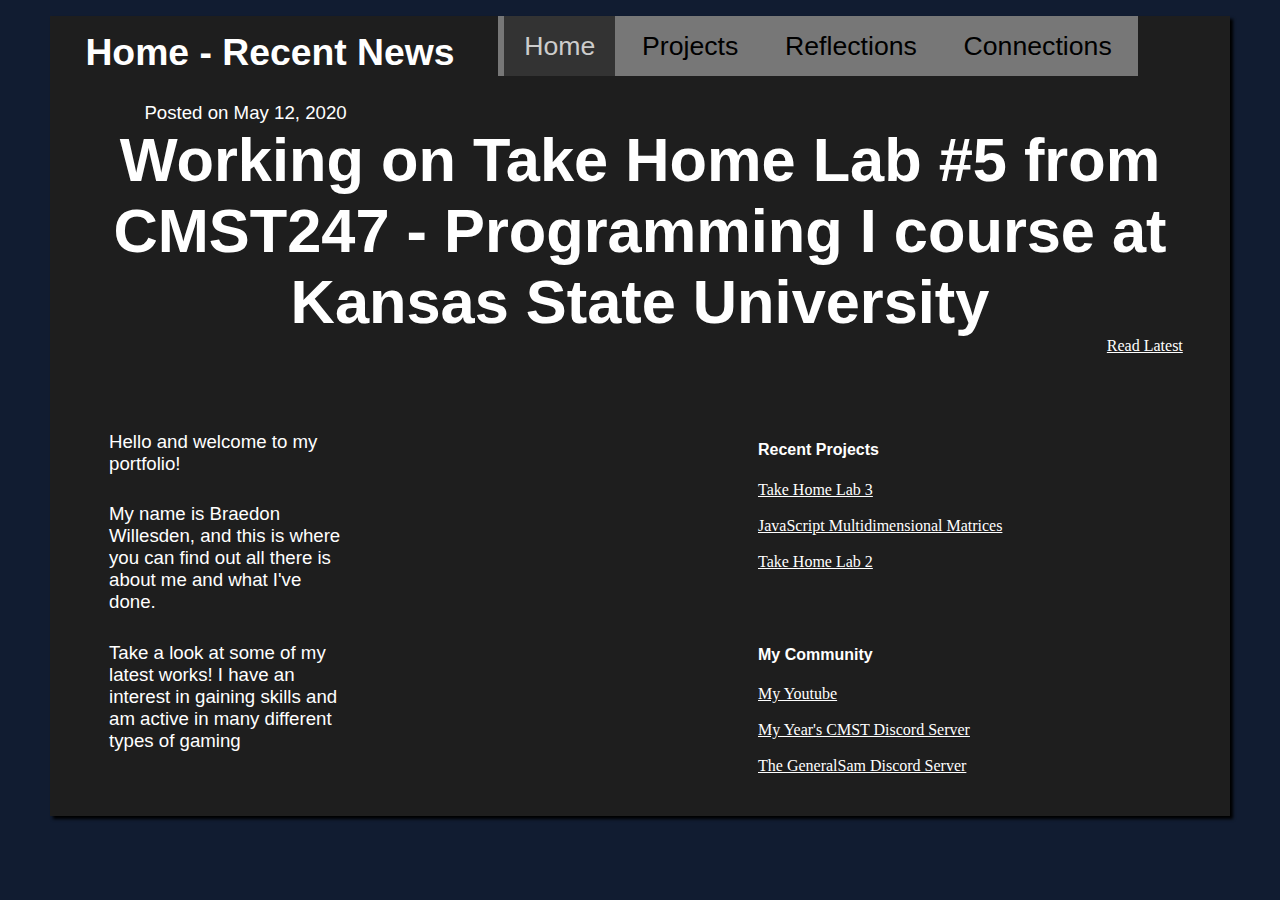
<file: index.html>
<!DOCTYPE html>
<html>
  <head>
    <meta charset="utf-8">
    <link rel="stylesheet" href="style.css">
    <meta name="viewport" content="width=device-width">
    <style>
      p { 
        color: #FFFFFF;
        font-family: "Helvetica", sans-serif;
        font-size: 14pt;
        padding-left: 10%;
        padding-right: 8px;
        padding-top: 10px;
        max-width: 40%
      }
    </style>
    <title>Home - Latest</title>
  </head>
  <body>
    <nav>   
    <a href="index.html" id="active">Home</a>
    <a href="projects.html">Projects</a>
    <a href="reflection-a.html">Reflections</a>
    <a href="connections.html">Connections</a>
    </nav>
    <h1 id="title">Home - Recent News</h1>
    &nbsp;
    <p id="recentdate">Posted on May 12, 2020
    <h1 id="heading">Working on Take Home Lab #5 from CMST247 - Programming I course at Kansas State University</h1>
    <a href="projects.html" id="latest">Read Latest</a>
    <div id="welcome">
    <p>Hello and welcome to my portfolio!</p>

    <p>My name is Braedon Willesden, and this is where you can find out all there is about me and what I've done.</p>
  
    <p>Take a look at some of my latest works! I have an interest in gaining skills and am active in many different types of gaming</p>
    </div>
    <div id="about">
    <h4>Recent Projects</h4>
    <a href="https://Lab-3.blwillesden.repl.co" id="link">Take Home Lab 3</a>
    <br><br>
    <a href="https://Lab-3.blwillesden.repl.co" id="link">JavaScript Multidimensional Matrices</a></span>
    <br><br>
    <a href="https://Lab-3.blwillesden.repl.co" id="link">Take Home Lab 2</a>
    <br><br><br><br>
    <h4>My Community</h4>
    <a href="https://www.youtube.com/channel/UCRJD_ufEpd9-82ZLKT1Mzvw/" id="link">My Youtube</a>
    <br><br>
    <a href="https://discordapp.com/channels/616713744231432192/616713744231432194" id="link">My Year's CMST Discord Server</a>
    <br><br>
    <a href="https://discordapp.com/channels/294521277941678080/539977390084849665" id="link">The GeneralSam Discord Server</a>
    
    </div>
  </body>
</html>
</file>
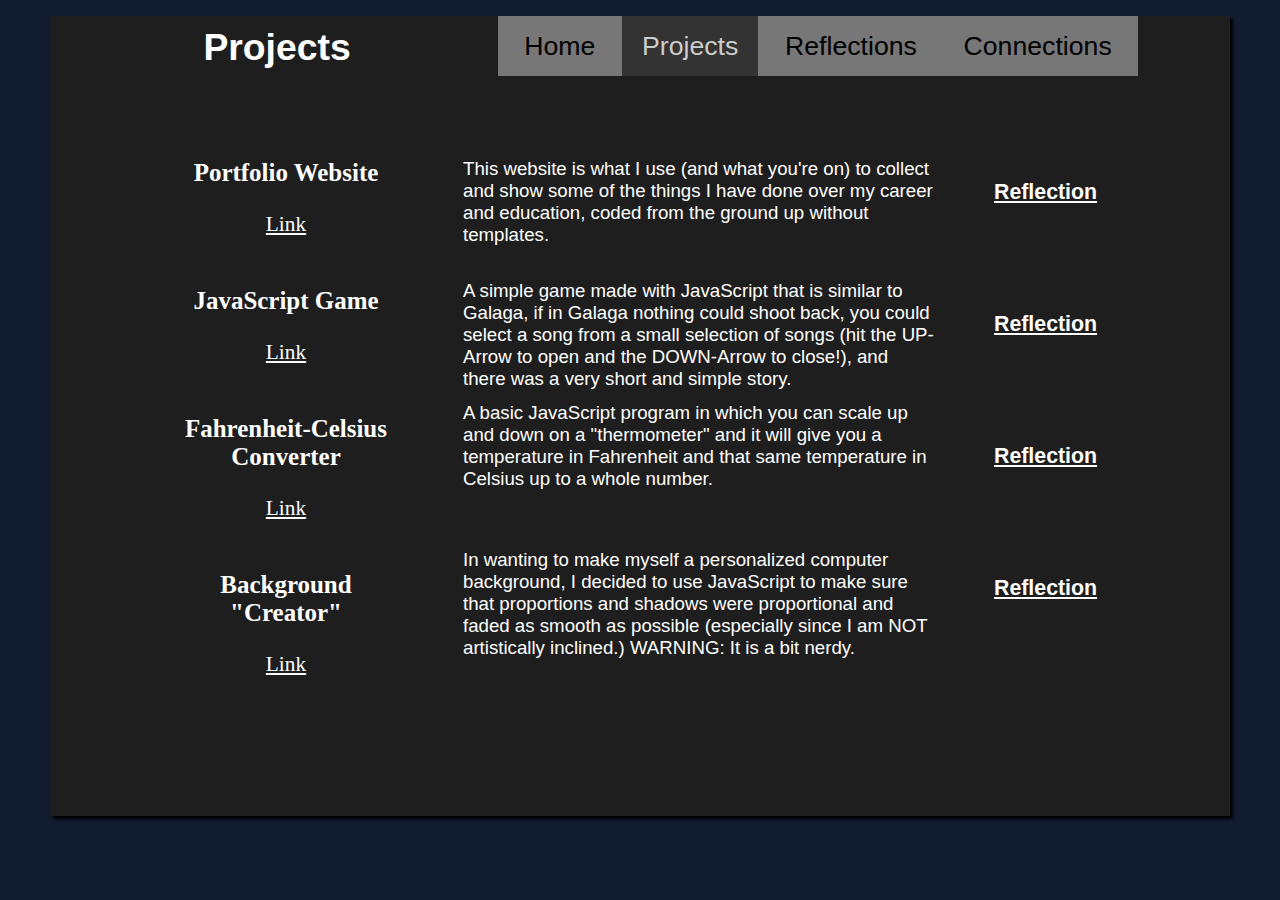
<file: projects.html>
<!DOCTYPE html>
<html>
  <head>
    <meta charset="utf-8">
    <link rel="stylesheet" href="style.css">
    <meta name="viewport" content="width=device-width">
    <style>
      #title {
        text-align: left;
        padding-left: 13%;
        padding-top: 10px;
      }
      p {
        color: #FFFFFF;
        font-family: "Helvetica", sans-serif;
        margin-right: 0;
        margin-top: 0;
        margin-bottom: 0;
        font-size: 14pt;
        height: 75px;;
        width: 100%;
        padding-bottom: 5%;
        padding-top: 5%;
      }
      a {
        color: #FFFFFF;
        text-decoration: underline;
      }
    </style>
    <title>Projects</title>
  </head>
  <body>
    <nav>   
    <a href="index.html">Home</a>
    <a href="projects.html" id="active">Projects</a>
    <a href="reflection-a.html">Reflections</a>
    <a href="connections.html">Connections</a>
    </nav>
    <h1 id="title">Projects</h1>
    &nbsp;
    <div id="projectnames">
      <h3>Portfolio Website</h3>
      <a href="index.html">Link</a>
      <br><br>
      <h3>JavaScript Game</h3>
      <a href="https://editor.p5js.org/blwillesden/full/gPY_ivd1M" target="_blank">Link</a>
      <br><br>
      <h3>Fahrenheit-Celsius Converter</h3>
      <a href="https://editor.p5js.org/blwillesden/full/5tPYqWPPl" target="_blank">Link</a>
      <br><br>
      <h3>Background "Creator"</h3>
      <a href="https://editor.p5js.org/blwillesden/sketches/oxzLOW-NN" target="_blank">Link</a>
      <br><br>
    </div>
    <div id="projectdesc">
      <p>This website is what I use (and what you're on) to collect and show some of the things I have done over my career and education, coded from the ground up without templates.</p>
      <p>A simple game made with JavaScript that is similar to Galaga, if in Galaga nothing could shoot back, you could select a song from a small selection of songs (hit the UP-Arrow to open and the DOWN-Arrow to close!), and there was a very short and simple story.</p>
      <p>A basic JavaScript program in which you can scale up and down on a "thermometer" and it will give you a temperature in Fahrenheit and that same temperature in Celsius up to a whole number.</p>
      <br>
      <p>In wanting to make myself a personalized computer background, I decided to use JavaScript to make sure that proportions and shadows were proportional and faded as smooth as possible (especially since I am NOT artistically inclined.) WARNING: It is a bit nerdy.</p>
    </div>
    <div id="reflections">
      <a href="reflection-a.html"><h4>Reflection</h4></a>
      <br><br>
      <a href="reflection-b.html"><h4>Reflection</h4></a>
      <br><br>
      <a href="reflection-c.html"><h4>Reflection</h4></a>
      <br><br>
      <a href="reflection-d.html"><h4>Reflection</h4></a>
      <br><br>
    </div>
      
    </div>
  </body>
</html>
</file>
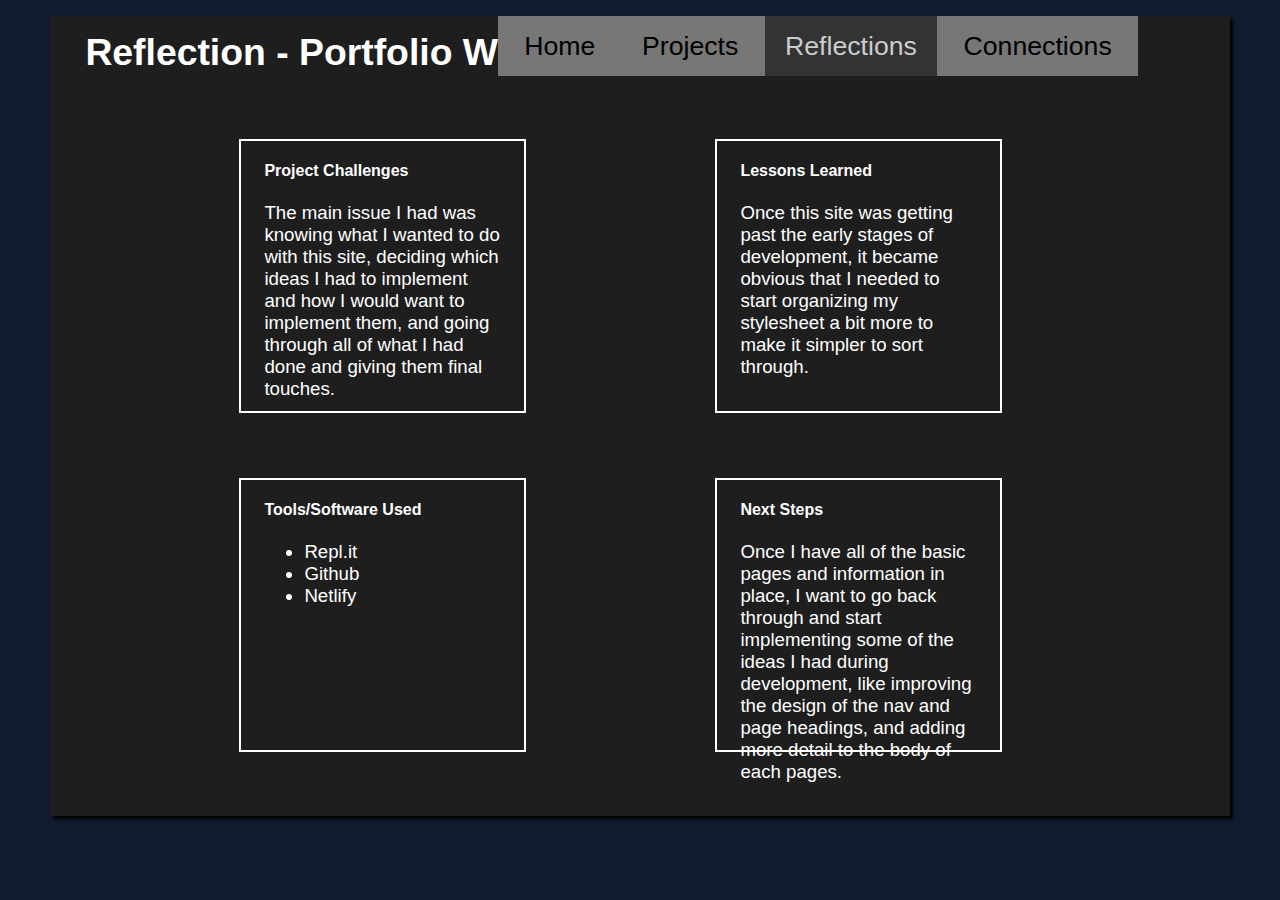
<file: reflection-a.html>
<!DOCTYPE html>
<html>
  <head>
    <meta charset="utf-8">
    <link rel="stylesheet" href="style.css">
    <meta name="viewport" content="width=device-width">
    <style>
      p { 
        color: #FFFFFF;
        font-family: "Helvetica", sans-serif;
        font-size: 14pt;
      }
      li {
       color: #FFFFFF;
       font-family: "Helvetica", sans-serif;
       font-size: 14pt;
      }
      div {
        height: 270px;
      }
    </style>
    <title>Reflection - Portfolio Website</title>
  </head>
  <body>
    <nav>   
    <a href="index.html">Home</a>
    <a href="projects.html">Projects</a>
    <a href="reflect.html" id="active">Reflections</a>
    <a href="connections.html">Connections</a>
    </nav>
    <h1 id="title">Reflection - Portfolio Website</h1>
    &nbsp;
    <div id="block">
      <h4>Project Challenges</h4>
      <p>The main issue I had was knowing what I wanted to do with this site, deciding which ideas I had to implement and how I would want to implement them, and going through all of what I had done and giving them final touches.</p>
    </div>
    <div id="block">
      <h4>Lessons Learned</h4>
      <p>Once this site was getting past the early stages of development, it became obvious that I needed to start organizing my stylesheet a bit more to make it simpler to sort through.</p>
      <br><br>
    </div>
    <div id="block">
      <h4>Tools/Software Used</h4>
      <ul>
        <li>Repl.it</li>
        <li>Github</li>
        <li>Netlify</li>
      </ul>
    </div>
    <div id="block">
      <h4>Next Steps</h4>
      <p>Once I have all of the basic pages and information in place, I want to go back through and start implementing some of the ideas I had during development, like improving the design of the nav and page headings, and adding more detail to the body of each pages.</p>
    </div>
  </body>
</html>
</file>
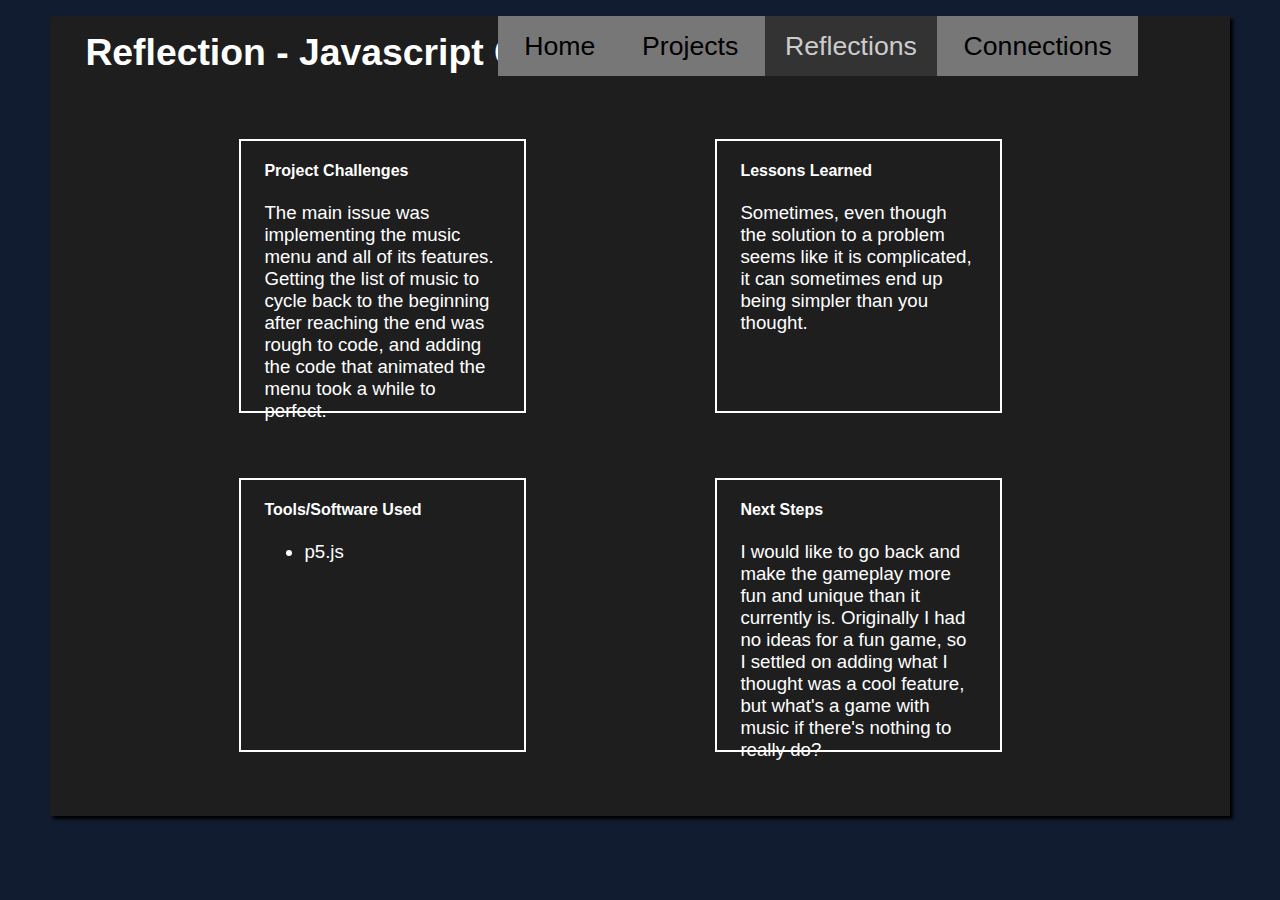
<file: reflection-b.html>
<!DOCTYPE html>
<html>
  <head>
    <meta charset="utf-8">
    <link rel="stylesheet" href="style.css">
    <meta name="viewport" content="width=device-width">
    <style>
      p { 
        color: #FFFFFF;
        font-family: "Helvetica", sans-serif;
        font-size: 14pt;
      }
      li {
       color: #FFFFFF;
       font-family: "Helvetica", sans-serif;
       font-size: 14pt;
      }
      div {
        height: 270px;
      }
    </style>
    <title>Reflection - Javascript Game</title>
  </head>
  <body>
    <nav>   
    <a href="index.html">Home</a>
    <a href="projects.html">Projects</a>
    <a href="reflection-a.html" id="active">Reflections</a>
    <a href="connections.html">Connections</a>
    </nav>
    <h1 id="title">Reflection - Javascript Game</h1>
    &nbsp;
    <div id="block">
      <h4>Project Challenges</h4>
      <p>The main issue was implementing the music menu and all of its features. Getting the list of music to cycle back to the beginning after reaching the end was rough to code, and adding the code that animated the menu took a while to perfect.</p>
    </div>
    <div id="block">
      <h4>Lessons Learned</h4>
      <p>Sometimes, even though the solution to a problem seems like it is complicated, it can sometimes end up being simpler than you thought.</p>
      <br><br>
    </div>
    <div id="block">
      <h4>Tools/Software Used</h4>
      <ul>
        <li>p5.js</li>
      </ul>
    </div>
    <div id="block">
      <h4>Next Steps</h4>
      <p>I would like to go back and make the gameplay more fun and unique than it currently is. Originally I had no ideas for a fun game, so I settled on adding what I thought was a cool feature, but what's a game with music if there's nothing to really do?</p>
    </div>
  </body>
</html>
</file>
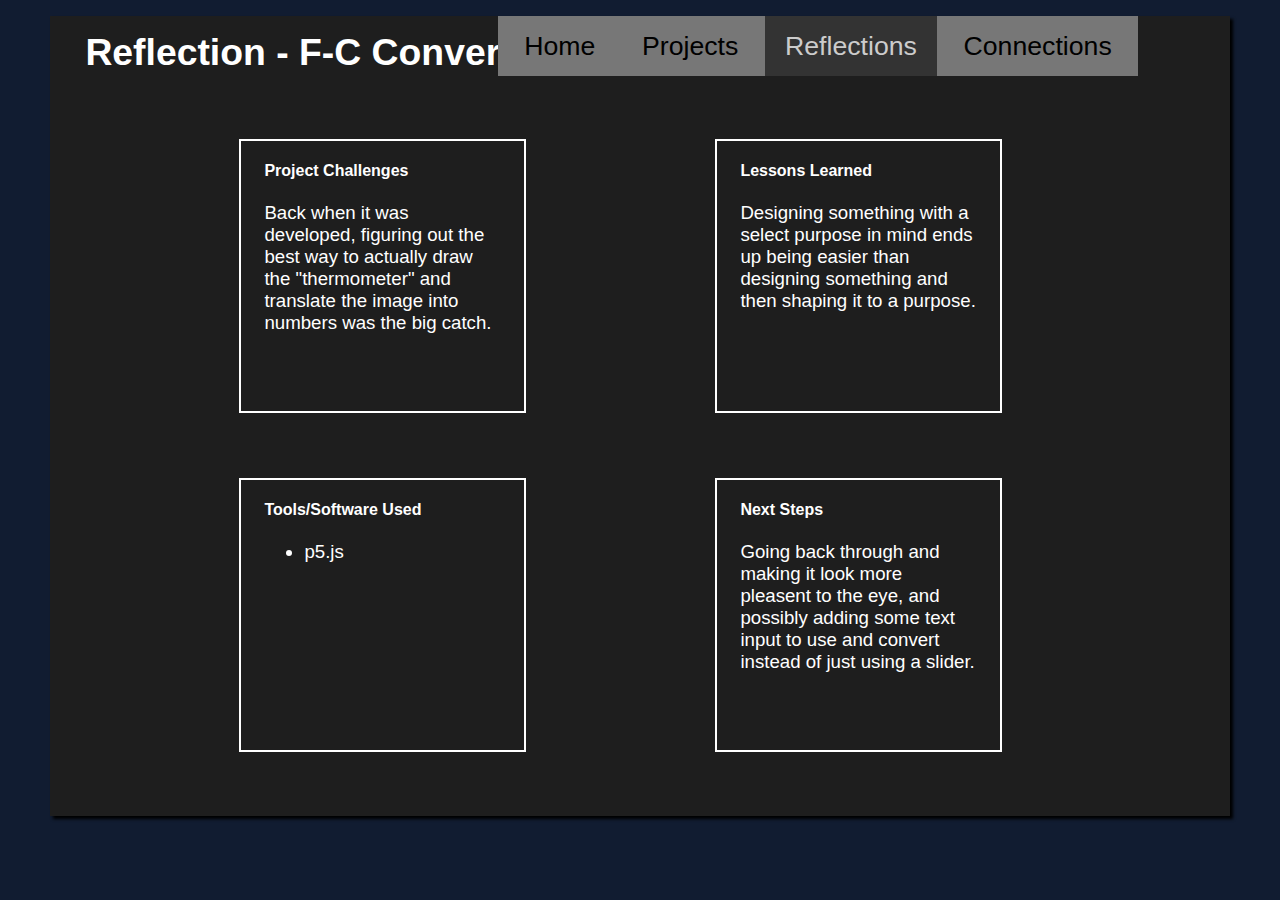
<file: reflection-c.html>
<!DOCTYPE html>
<html>
  <head>
    <meta charset="utf-8">
    <link rel="stylesheet" href="style.css">
    <meta name="viewport" content="width=device-width">
    <style>
      p { 
        color: #FFFFFF;
        font-family: "Helvetica", sans-serif;
        font-size: 14pt;
      }
      li {
       color: #FFFFFF;
       font-family: "Helvetica", sans-serif;
       font-size: 14pt;
      }
      div {
        height: 270px;
      }
    </style>
    <title>Reflection - F-C Converter</title>
  </head>
  <body>
    <nav>   
    <a href="index.html">Home</a>
    <a href="projects.html">Projects</a>
    <a href="reflection-a.html" id="active">Reflections</a>
    <a href="connections.html">Connections</a>
    </nav>
    <h1 id="title">Reflection - F-C Converter</h1>
    &nbsp;
    <div id="block">
      <h4>Project Challenges</h4>
      <p>Back when it was developed, figuring out the best way to actually draw the "thermometer" and translate the image into numbers was the big catch.</p>
    </div>
    <div id="block">
      <h4>Lessons Learned</h4>
      <p>Designing something with a select purpose in mind ends up being easier than designing something and then shaping it to a purpose.</p>
      <br><br>
    </div>
    <div id="block">
      <h4>Tools/Software Used</h4>
      <ul>
        <li>p5.js</li>
      </ul>
    </div>
    <div id="block">
      <h4>Next Steps</h4>
      <p>Going back through and making it look more pleasent to the eye, and possibly adding some text input to use and convert instead of just using a slider.</p>
    </div>
  </body>
</html>
</file>
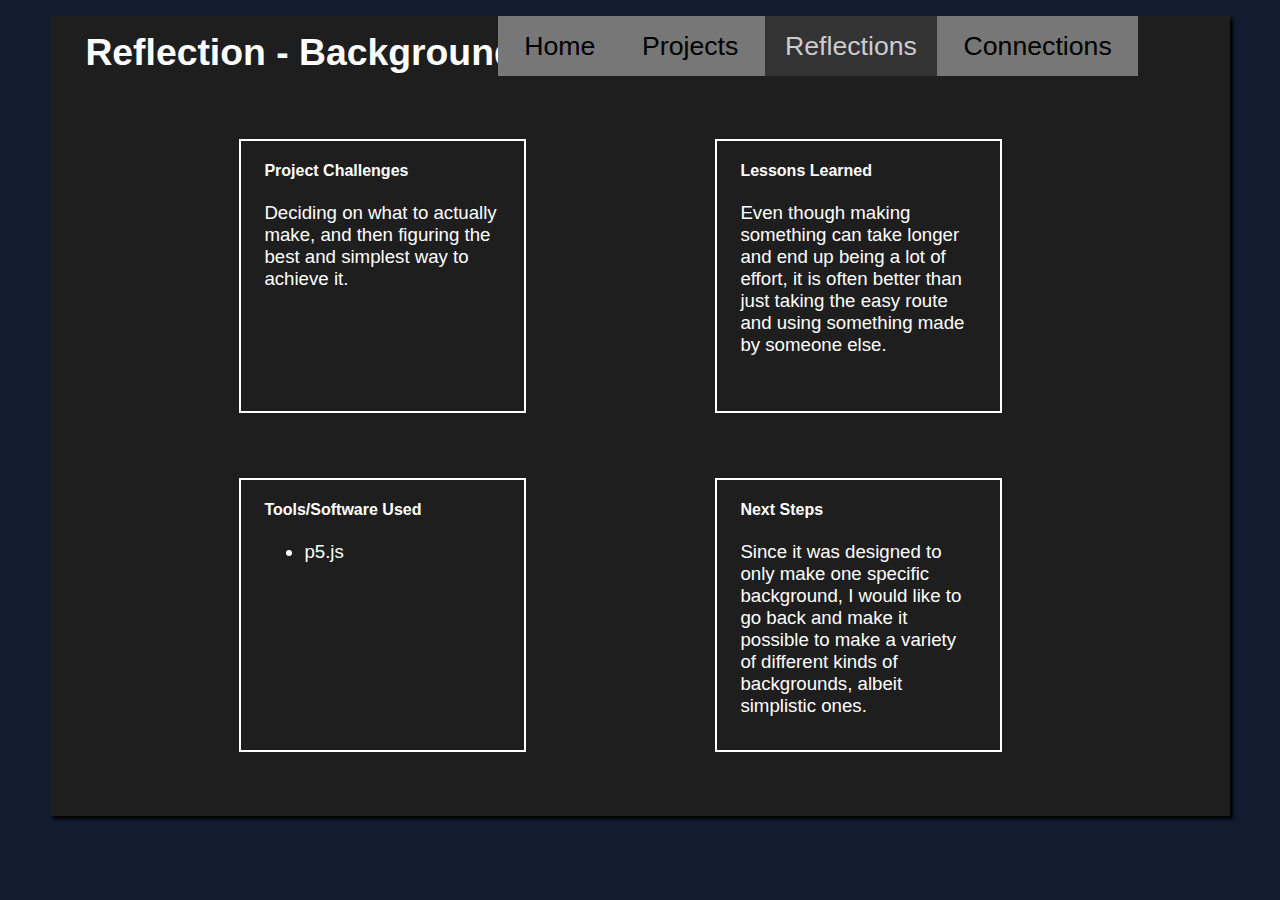
<file: reflection-d.html>
<!DOCTYPE html>
<html>
  <head>
    <meta charset="utf-8">
    <link rel="stylesheet" href="style.css">
    <meta name="viewport" content="width=device-width">
    <style>
      p { 
        color: #FFFFFF;
        font-family: "Helvetica", sans-serif;
        font-size: 14pt;
      }
      li {
       color: #FFFFFF;
       font-family: "Helvetica", sans-serif;
       font-size: 14pt;
      }
      div {
        height: 270px;
      }
    </style>
    <title>Reflection - Background "Creator"</title>
  </head>
  <body>
    <nav>   
    <a href="index.html">Home</a>
    <a href="projects.html">Projects</a>
    <a href="reflection-a.html" id="active">Reflections</a>
    <a href="connections.html">Connections</a>
    </nav>
    <h1 id="title">Reflection - Background "Creator"</h1>
    &nbsp;
    <div id="block">
      <h4>Project Challenges</h4>
      <p>Deciding on what to actually make, and then figuring the best and simplest way to achieve it.</p>
    </div>
    <div id="block">
      <h4>Lessons Learned</h4>
      <p>Even though making something can take longer and end up being a lot of effort, it is often better than just taking the easy route and using something made by someone else.</p>
      <br><br>
    </div>
    <div id="block">
      <h4>Tools/Software Used</h4>
      <ul>
        <li>p5.js</li>
      </ul>
    </div>
    <div id="block">
      <h4>Next Steps</h4>
      <p>Since it was designed to only make one specific background, I would like to go back and make it possible to make a variety of different kinds of backgrounds, albeit simplistic ones.</p>
    </div>
  </body>
</html>
</file>
<file: style.css>
html { 
  background-color: #111C31;
  margin-bottom: 0;
}
body { background-color: #1e1e1e;
       margin-top: 16px;;
       padding-top: 0;
       margin-left: 50px;
       margin-right: 50px;
       margin-bottom: 0;
       min-height: 800px;;
       box-shadow: 3px 3px 3px #000000;
}
main { margin-top: 0;
}
#title {
  text-align: left;
  padding-left: 3%;
  padding-top: 15px;
}
nav { margin-left: 35%;
      margin-top: 0;
      font-family: "Alef", sans-serif;
      background-color: #777777;
      text-align: center;
      padding-top: 15px;
      padding-bottom: 14px;
      font-size: 18pt;
      position: fixed;
      width: 50%;
      clear: right;
}
nav a { text-decoration: none;
        margin-right: 0;
        margin-left: 0;
        padding-top: 15px;
        padding-bottom: 15px;
        color: #000000;
        font-size: 20pt;
        padding-left: 20px;
        padding-right: 20px;
}
#active {
  background-color: #333333;
  color: #CCCCCC;
}
a { 
  text-decoration: none; 
}
a:hover {
  background-color: #555555;
}
#latest {
  text-decoration: underline;
  color: #FFFFFF;
  float: right;
  margin-right: 4%;
}
#link {
  text-decoration: underline;
  color: #FFFFFF;
  margin-right: 4%;
}
h1 { color: #FFFFFF;
     text-align: center;
     font-size: 28pt;
     font-family: "Helvetica", sans-serif;
     clear: left;
     padding-left: 4%;
     margin-right: 4%;
     margin-top: 0;
     margin-bottom: 0;
}

#heading {
  font-size: 46pt;
}
h2 { color: #FFFFFF;
     text-align: left;
     font-size: 24pt;
     font-family: "Helvetica", sans-serif;
}
h3 {
  color: #FFFFFF;
}
h4 {
  color: #FFFFFF;
  text-align: left;
  font-family: "Helvetica", sans-serif;

}
#recentdate {
  color: #FFFFFF;
  text-align: left;
  font-size: 14pt;
  font-family: "Helvetica", sans-serif;
  clear: left;
  padding-left: 8%;
  margin-right: 4%;
  margin-top: 0;
  margin-bottom: 0;
}
img { float: right;
      margin-right: 20px;
}

div {
  float: left;
  width: 40%;
  margin-top: 65px;
}
#headshot { 
  height: 207px;
  width: 160px;
  padding-bottom: 15px;
}
#welcome {
  display: inline-block;
  margin-left: 0;
  min-width: 50%;
  font-size: 16pt;
}
#about {
  display: inline-block;
  margin-left: 10%;
  width: 30%;
}
#projectnames {
  display: inline-block;
  margin-left: 10%;
  padding-right: 5%;
  width: 20%;
  font-size: 16pt;
  text-align: center;
}
#projectdesc {
  display: inline-block;
  margin-left: 0;
  padding-right: 5%;
  width: 40%;
  font-size: 16pt;
}
#reflections {
  display: inline-block;
  margin-left: 0;
  margin-top: 65px;
  width: 20%;
  font-size: 16pt;
}
#main {
    padding-bottom: 20px;
    text-align: left;
    clear: left;
    margin-left: 10%;
}
#right {
    text-align: right;
    clear: right;
    margin-right: 20px;
    padding-right: 0;
}
#left {
  text-align: left;
  clear: left;
  margin-left: 2%;
  padding-left: 0;
}
#block {
  display: inline-block;
  border-style: solid;
  border-color: #FFFFFF;
  border-width: 2px 2px 2px 2px;
  width: 20%;
  min-height: 30%;
  margin-left: 16%;
  margin-right: 0;
  padding-left: 2%;
  padding-right: 2%;
}
</file>
